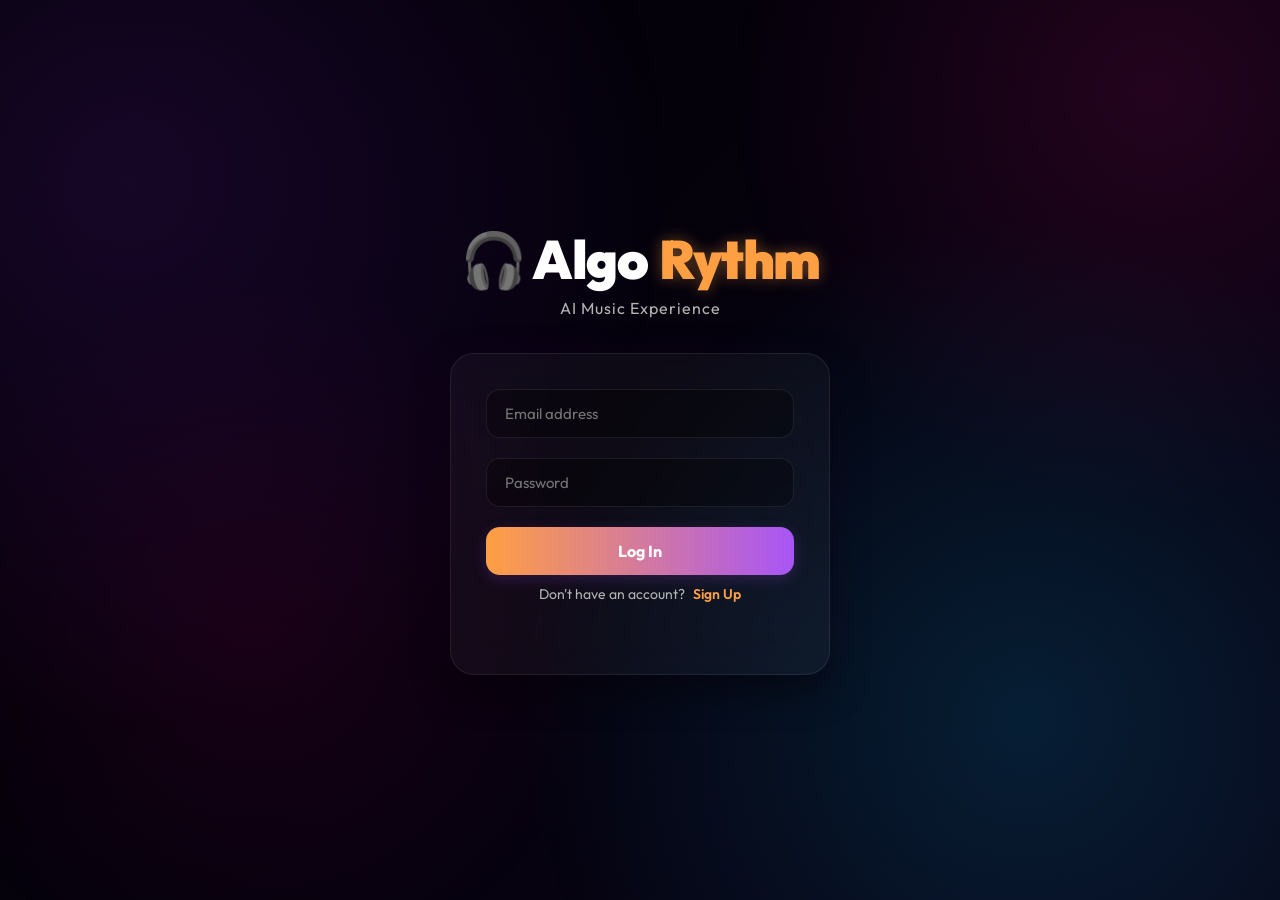
<file: login.html>
<!DOCTYPE html>
<html>
<head>
    <title>AlgoRythm - Login</title>
    <link rel="stylesheet" href="style.css">
</head>
<body class="theme-bg mood-happy">

<div class="login-center">
    <div class="logo">
        🎧 Algo<span>Rythm</span>
    </div>
    <div class="tagline">AI Music Experience</div>

    <div class="login-box">
        <!-- LOGIN SECTION -->
        <div id="loginBox">
            <input id="email" type="email" placeholder="Email address" autocomplete="email">
            <br><br>
            <input id="password" type="password" placeholder="Password" autocomplete="current-password">
            <br><br>
            <button onclick="login()">Log In</button>
            
            <p class="register-link">
                Don't have an account? 
                <a href="javascript:void(0)" onclick="showSignup()">Sign Up</a>
            </p>
        </div>

        <!-- SIGNUP SECTION (HIDDEN BY DEFAULT) -->
        <div id="signupBox" class="hidden">
            <input id="newEmail" type="email" placeholder="New email address" autocomplete="email">
            <input id="newPassword" type="password" placeholder="Create Password" autocomplete="new-password">
            <button onclick="signup()">Create Account</button>
            
            <p class="register-link">
                Already have an account? 
                <a href="javascript:void(0)" onclick="showLogin()">Log In</a>
            </p>
        </div>

        <p id="msg"></p>
    </div>
</div>

<script src="auth.js"></script>
</body>
</html>
</file>
<file: style.css>
@import url('https://fonts.googleapis.com/css2?family=Outfit:wght@300;400;500;600;700;900&display=swap');

:root {
    --bg-primary: #030008;
    --card-bg: rgba(255, 255, 255, 0.04);
    --card-border: rgba(255, 255, 255, 0.08);
    --text-primary: #ffffff;
    --text-secondary: #b3b3b3;
    
    /* Neon Glow Accent Colors */
    --accent-primary: #ff4da6;
    --accent-glow: rgba(255, 77, 166, 0.4);
    
    /* Mood specific gradients/accents */
    --color-happy: #ff9f43;
    --color-sad: #54a0ff;
    --color-relaxed: #1dd1a1;
    --color-romantic: #ff9ff3;
    --color-energetic: #ff2d55;
}

/* Base Body Vibe Classes */
body.mood-happy { --accent-primary: var(--color-happy); --accent-glow: rgba(255, 159, 67, 0.4); }
body.mood-sad { --accent-primary: var(--color-sad); --accent-glow: rgba(84, 160, 255, 0.4); }
body.mood-relaxed { --accent-primary: var(--color-relaxed); --accent-glow: rgba(29, 209, 161, 0.4); }
body.mood-romantic { --accent-primary: var(--color-romantic); --accent-glow: rgba(255, 159, 243, 0.4); }
body.mood-energetic { --accent-primary: var(--color-energetic); --accent-glow: rgba(255, 45, 85, 0.4); }

* {
    box-sizing: border-box;
    margin: 0;
    padding: 0;
}

body {
    background-color: var(--bg-primary);
    color: var(--text-primary);
    font-family: 'Outfit', sans-serif;
    min-height: 100vh;
    overflow-x: hidden;
    position: relative;
}

/* PREMIUM ANIMATED BACKGROUND */
.theme-bg {
    min-height: 100vh;
    background: linear-gradient(135deg, #020005 0%, #0d061f 40%, #17002b 70%, #030008 100%);
    background-size: 400% 400%;
    animation: bgMove 18s ease infinite;
    position: relative;
}

@keyframes bgMove {
    0% { background-position: 0% 50%; }
    50% { background-position: 100% 50%; }
    100% { background-position: 0% 50%; }
}

/* LIGHTING FLARES */
.theme-bg::before {
    content: "";
    position: fixed;
    top: 0;
    left: 0;
    width: 100%;
    height: 100%;
    pointer-events: none;
    background: 
        radial-gradient(circle at 10% 20%, rgba(138, 43, 226, 0.15), transparent 40%),
        radial-gradient(circle at 90% 10%, rgba(255, 20, 147, 0.12), transparent 30%),
        radial-gradient(circle at 80% 80%, rgba(0, 191, 255, 0.15), transparent 40%),
        radial-gradient(circle at 20% 70%, rgba(255, 0, 128, 0.08), transparent 30%);
    z-index: 0;
    transition: background 1.5s ease;
}

/* AUTH PAGES SPECIFIC STYLING */
.login-center {
    height: 100vh;
    display: flex;
    flex-direction: column;
    justify-content: center;
    align-items: center;
    position: relative;
    z-index: 10;
    padding: 20px;
}

.logo {
    font-size: 54px;
    font-weight: 900;
    letter-spacing: -1.5px;
    color: var(--text-primary);
    margin-bottom: 5px;
    display: flex;
    align-items: center;
    gap: 12px;
}

.logo span {
    color: var(--accent-primary);
    text-shadow: 0 0 15px var(--accent-glow);
    transition: color 1s, text-shadow 1s;
}

.tagline {
    color: var(--text-secondary);
    font-size: 16px;
    font-weight: 400;
    margin-bottom: 35px;
    letter-spacing: 1px;
}

.login-box {
    width: 100%;
    max-width: 380px;
    padding: 35px;
    border-radius: 24px;
    background: var(--card-bg);
    backdrop-filter: blur(20px);
    border: 1px solid var(--card-border);
    box-shadow: 0 15px 35px rgba(0, 0, 0, 0.5), 0 0 40px rgba(168, 85, 247, 0.05);
    display: flex;
    flex-direction: column;
    gap: 16px;
    transition: border 0.5s;
}

.login-box:hover {
    border-color: rgba(255, 255, 255, 0.15);
}

.login-box input {
    width: 100%;
    padding: 14px 18px;
    background: rgba(0, 0, 0, 0.3);
    border: 1px solid rgba(255, 255, 255, 0.08);
    border-radius: 14px;
    color: white;
    font-family: inherit;
    font-size: 15px;
    outline: none;
    transition: all 0.3s;
}

.login-box input:focus {
    border-color: var(--accent-primary);
    box-shadow: 0 0 10px rgba(255, 255, 255, 0.05);
}

.login-box button {
    width: 100%;
    padding: 14px;
    border: none;
    border-radius: 14px;
    background: linear-gradient(90deg, var(--accent-primary), #a855f7);
    color: white;
    font-weight: 700;
    font-family: inherit;
    font-size: 16px;
    cursor: pointer;
    transition: all 0.3s;
    box-shadow: 0 4px 15px rgba(168, 85, 247, 0.2);
}

.login-box button:hover {
    transform: translateY(-2px);
    box-shadow: 0 6px 20px rgba(168, 85, 247, 0.3);
}

.login-box p.register-link {
    font-size: 14px;
    color: var(--text-secondary);
    text-align: center;
    margin-top: 10px;
}

.login-box p.register-link a {
    color: var(--accent-primary);
    text-decoration: none;
    font-weight: 600;
    margin-left: 5px;
}

#signupBox {
    display: flex;
    flex-direction: column;
    gap: 16px;
}

#msg {
    text-align: center;
    font-size: 14px;
    min-height: 20px;
    color: var(--color-relaxed);
}

#msg.error {
    color: var(--color-energetic);
}

/* TOP BAR */
.topbar {
    position: fixed;
    top: 0;
    left: 0;
    width: 100%;
    height: 70px;
    display: flex;
    align-items: center;
    justify-content: space-between;
    padding: 0 35px;
    background: rgba(3, 0, 8, 0.6);
    backdrop-filter: blur(15px);
    border-bottom: 1px solid var(--card-border);
    z-index: 100;
}

.topbar .logo {
    font-size: 26px;
    margin-bottom: 0;
    cursor: pointer;
}

.topbar .user-box {
    display: flex;
    align-items: center;
    gap: 15px;
    font-size: 14px;
    color: var(--text-secondary);
}

.topbar .user-box span {
    color: white;
    font-weight: 600;
}

.topbar .user-box button {
    background: transparent;
    border: 1px solid rgba(255, 255, 255, 0.15);
    color: white;
    padding: 8px 16px;
    border-radius: 10px;
    cursor: pointer;
    font-size: 13px;
    font-family: inherit;
    font-weight: 500;
    transition: all 0.3s;
}

.topbar .user-box button:hover {
    background: rgba(255, 255, 255, 0.08);
    border-color: var(--color-energetic);
    color: var(--color-energetic);
}

/* MAIN DASHBOARD LAYOUT */
.dashboard {
    display: grid;
    grid-template-columns: 280px 1fr 400px;
    gap: 25px;
    padding: 95px 35px 35px 35px;
    min-height: 100vh;
    z-index: 10;
    position: relative;
}

/* COLUMN PANELS */
.panel {
    background: var(--card-bg);
    backdrop-filter: blur(20px);
    border: 1px solid var(--card-border);
    border-radius: 24px;
    padding: 24px;
    display: flex;
    flex-direction: column;
    height: calc(100vh - 130px);
    overflow-y: auto;
    box-shadow: 0 10px 30px rgba(0, 0, 0, 0.3);
}

/* Custom Scrollbar for panels */
.panel::-webkit-scrollbar {
    width: 6px;
}
.panel::-webkit-scrollbar-track {
    background: transparent;
}
.panel::-webkit-scrollbar-thumb {
    background: rgba(255, 255, 255, 0.1);
    border-radius: 10px;
}
.panel::-webkit-scrollbar-thumb:hover {
    background: rgba(255, 255, 255, 0.2);
}

/* SIDEBAR HISTORY PANEL */
.sidebar h3 {
    font-size: 18px;
    font-weight: 700;
    margin-bottom: 20px;
    display: flex;
    align-items: center;
    gap: 8px;
    color: white;
    border-bottom: 1px solid rgba(255, 255, 255, 0.06);
    padding-bottom: 10px;
}

#historyList {
    display: flex;
    flex-direction: column;
    gap: 10px;
    margin-bottom: 25px;
}

#historyList div {
    background: rgba(255, 255, 255, 0.03);
    border: 1px solid rgba(255, 255, 255, 0.05);
    border-radius: 12px;
    padding: 12px 14px;
    display: flex;
    justify-content: space-between;
    align-items: center;
    transition: all 0.2s;
}

#historyList div:hover {
    background: rgba(255, 255, 255, 0.06);
    transform: translateX(3px);
}

.history-mood-badge {
    padding: 3px 8px;
    border-radius: 8px;
    font-size: 11px;
    font-weight: 700;
    text-transform: uppercase;
}
.history-mood-badge.happy { background: rgba(255, 159, 67, 0.15); color: var(--color-happy); }
.history-mood-badge.sad { background: rgba(84, 160, 255, 0.15); color: var(--color-sad); }
.history-mood-badge.relaxed { background: rgba(29, 209, 161, 0.15); color: var(--color-relaxed); }
.history-mood-badge.romantic { background: rgba(255, 159, 243, 0.15); color: var(--color-romantic); }
.history-mood-badge.energetic { background: rgba(255, 45, 85, 0.15); color: var(--color-energetic); }

.history-time {
    font-size: 10px;
    color: var(--text-secondary);
}

/* COVER GALLERY */
.gallery-section h3 {
    margin-top: 15px;
}

.gallery-grid {
    display: grid;
    grid-template-columns: repeat(2, 1fr);
    gap: 12px;
}

.gallery-item {
    position: relative;
    aspect-ratio: 1;
    border-radius: 12px;
    overflow: hidden;
    cursor: pointer;
    border: 1px solid rgba(255, 255, 255, 0.06);
    transition: all 0.3s;
}

.gallery-item:hover {
    transform: scale(1.05);
    border-color: var(--accent-primary);
    box-shadow: 0 4px 15px var(--accent-glow);
}

.gallery-item img {
    width: 100%;
    height: 100%;
    object-fit: cover;
}

/* CENTER INPUT PANEL */
.center-panel {
    display: flex;
    flex-direction: column;
}

/* Mode Selection Pills */
.mode-selectors {
    display: flex;
    background: rgba(0, 0, 0, 0.2);
    border: 1px solid rgba(255, 255, 255, 0.06);
    border-radius: 16px;
    padding: 6px;
    gap: 5px;
    margin-bottom: 24px;
}

.mode-btn {
    flex: 1;
    background: transparent;
    color: var(--text-secondary);
    border: none;
    padding: 12px;
    border-radius: 12px;
    font-family: inherit;
    font-weight: 600;
    font-size: 14px;
    cursor: pointer;
    display: flex;
    align-items: center;
    justify-content: center;
    gap: 8px;
    transition: all 0.3s;
}

.mode-btn:hover {
    color: white;
    background: rgba(255, 255, 255, 0.03);
}

.mode-btn.active {
    color: white;
    background: var(--card-bg);
    border: 1px solid rgba(255, 255, 255, 0.08);
    box-shadow: 0 4px 12px rgba(0,0,0,0.15);
}

/* Mood Selection Options */
.box-container {
    flex-grow: 1;
    display: flex;
    flex-direction: column;
    justify-content: center;
    min-height: 250px;
}

/* Camera Screen */
.camera-card {
    display: flex;
    flex-direction: column;
    align-items: center;
    gap: 15px;
}

.video-container {
    width: 100%;
    max-width: 320px;
    aspect-ratio: 4/3;
    border-radius: 20px;
    overflow: hidden;
    border: 2px solid var(--accent-primary);
    box-shadow: 0 0 20px var(--accent-glow);
    background: black;
    position: relative;
    transition: border 1s, box-shadow 1s;
}

#video {
    width: 100%;
    height: 100%;
    object-fit: cover;
}

.camera-badge {
    position: absolute;
    top: 10px;
    right: 10px;
    background: rgba(0,0,0,0.6);
    padding: 4px 10px;
    border-radius: 20px;
    font-size: 10px;
    font-weight: 700;
    display: flex;
    align-items: center;
    gap: 5px;
    border: 1px solid var(--accent-primary);
}

.camera-badge span {
    width: 6px;
    height: 6px;
    border-radius: 50%;
    background: var(--color-relaxed);
    box-shadow: 0 0 5px var(--color-relaxed);
}

/* Type Box */
.type-card {
    display: flex;
    flex-direction: column;
    gap: 15px;
    max-width: 400px;
    margin: 0 auto;
    width: 100%;
}

.type-card textarea {
    width: 100%;
    height: 110px;
    background: rgba(0,0,0,0.25);
    border: 1px solid rgba(255, 255, 255, 0.08);
    border-radius: 16px;
    padding: 15px;
    color: white;
    font-family: inherit;
    font-size: 15px;
    outline: none;
    resize: none;
    transition: border 0.3s;
}

.type-card textarea:focus {
    border-color: var(--accent-primary);
}

.type-card select {
    width: 100%;
    padding: 14px;
    background: rgba(0,0,0,0.25);
    border: 1px solid rgba(255, 255, 255, 0.08);
    border-radius: 14px;
    color: white;
    font-family: inherit;
    font-size: 15px;
    outline: none;
    cursor: pointer;
}

/* Emoji Vibe Selector */
.emoji-grid {
    display: grid;
    grid-template-columns: repeat(5, 1fr);
    gap: 15px;
    max-width: 500px;
    margin: 0 auto;
    width: 100%;
}

.emoji-card {
    background: rgba(255, 255, 255, 0.02);
    border: 1px solid rgba(255, 255, 255, 0.05);
    border-radius: 20px;
    padding: 20px 10px;
    text-align: center;
    cursor: pointer;
    transition: all 0.3s;
    display: flex;
    flex-direction: column;
    align-items: center;
    gap: 10px;
}

.emoji-card .emoji {
    font-size: 36px;
    transition: transform 0.3s;
}

.emoji-card .mood-label {
    font-size: 12px;
    font-weight: 600;
    color: var(--text-secondary);
}

.emoji-card:hover {
    background: rgba(255, 255, 255, 0.06);
    transform: translateY(-5px);
    border-color: var(--accent-primary);
}

.emoji-card:hover .emoji {
    transform: scale(1.2);
}

.emoji-card.active {
    background: rgba(255, 255, 255, 0.08);
    border-color: var(--accent-primary);
    box-shadow: 0 4px 15px var(--accent-glow);
}

/* AI SCENARIO CONTROLLER */
.scenario-section {
    background: rgba(0,0,0,0.15);
    border: 1px solid rgba(255, 255, 255, 0.05);
    border-radius: 20px;
    padding: 20px;
    margin-top: 30px;
}

.scenario-section h4 {
    font-size: 15px;
    font-weight: 700;
    margin-bottom: 12px;
    color: white;
}

.scenario-input-wrapper {
    display: flex;
    gap: 10px;
}

.scenario-input-wrapper input {
    flex-grow: 1;
    padding: 12px 16px;
    background: rgba(0,0,0,0.25);
    border: 1px solid rgba(255, 255, 255, 0.08);
    border-radius: 12px;
    color: white;
    font-family: inherit;
    font-size: 14px;
    outline: none;
}

.scenario-input-wrapper input:focus {
    border-color: var(--accent-primary);
}

/* ACTION BUTTONS */
button.btn-primary {
    background: linear-gradient(90deg, var(--accent-primary), #a855f7);
    color: white;
    border: none;
    padding: 12px 24px;
    border-radius: 12px;
    font-weight: 700;
    font-family: inherit;
    font-size: 14px;
    cursor: pointer;
    transition: all 0.3s;
    box-shadow: 0 4px 15px rgba(168, 85, 247, 0.15);
}

button.btn-primary:hover {
    transform: translateY(-2px);
    box-shadow: 0 6px 20px rgba(168, 85, 247, 0.25);
}

button.btn-outline {
    background: transparent;
    color: white;
    border: 1px solid rgba(255, 255, 255, 0.15);
    padding: 12px 24px;
    border-radius: 12px;
    font-weight: 600;
    font-family: inherit;
    font-size: 14px;
    cursor: pointer;
    transition: all 0.3s;
}

button.btn-outline:hover {
    background: rgba(255, 255, 255, 0.05);
    border-color: var(--accent-primary);
}

/* RIGHT MUSIC STUDIO PANEL */
.studio-panel {
    display: flex;
    flex-direction: column;
    align-items: center;
    gap: 20px;
}

.studio-panel h3 {
    font-size: 18px;
    font-weight: 700;
    color: white;
    text-align: center;
    width: 100%;
    border-bottom: 1px solid rgba(255, 255, 255, 0.06);
    padding-bottom: 10px;
}

/* ALBUM ART CONTAINER */
.album-art-container {
    width: 280px;
    height: 280px;
    border-radius: 20px;
    overflow: hidden;
    position: relative;
    background: rgba(0,0,0,0.3);
    border: 1px solid rgba(255, 255, 255, 0.08);
    box-shadow: 0 10px 25px rgba(0,0,0,0.4);
    display: flex;
    justify-content: center;
    align-items: center;
}

.album-art-container img {
    width: 100%;
    height: 100%;
    object-fit: cover;
    transition: filter 0.5s;
}

.album-art-container.loading img {
    filter: blur(5px) brightness(0.6);
}

.album-art-loader {
    position: absolute;
    display: none;
    flex-direction: column;
    align-items: center;
    gap: 12px;
    color: white;
    font-size: 14px;
    font-weight: 600;
    z-index: 5;
}

.album-art-container.loading .album-art-loader {
    display: flex;
}

.spinner {
    width: 32px;
    height: 32px;
    border: 3px solid rgba(255,255,255,0.1);
    border-top-color: var(--accent-primary);
    border-radius: 50%;
    animation: spin 0.8s linear infinite;
}

@keyframes spin {
    to { transform: rotate(360deg); }
}

/* MOOD DETECTED BUBBLE */
.mood-badge {
    background: rgba(255,255,255,0.03);
    border: 1px solid rgba(255, 255, 255, 0.08);
    padding: 8px 18px;
    border-radius: 20px;
    font-size: 14px;
    font-weight: 600;
    color: var(--text-secondary);
    display: flex;
    align-items: center;
    gap: 8px;
}

.mood-badge span.vibe {
    color: var(--accent-primary);
    font-weight: 800;
    text-shadow: 0 0 10px var(--accent-glow);
    text-transform: uppercase;
    transition: color 1s, text-shadow 1s;
}

/* AUDIO VISUALIZER */
.visualizer-card {
    width: 100%;
    background: rgba(0,0,0,0.15);
    border: 1px solid rgba(255, 255, 255, 0.04);
    border-radius: 16px;
    padding: 12px;
    display: flex;
    flex-direction: column;
    align-items: center;
    gap: 8px;
}

.visualizer-card canvas {
    width: 100%;
    height: 60px;
    background: transparent;
}

.visualizer-label {
    font-size: 11px;
    font-weight: 700;
    color: var(--text-secondary);
    letter-spacing: 0.5px;
    text-transform: uppercase;
}

/* CUSTOM AUDIO PLAYER */
.audio-player-wrapper {
    width: 100%;
    display: flex;
    flex-direction: column;
    gap: 12px;
    background: rgba(255,255,255,0.02);
    border: 1px solid rgba(255,255,255,0.04);
    border-radius: 18px;
    padding: 16px;
}

.audio-controls {
    display: flex;
    align-items: center;
    justify-content: center;
    gap: 15px;
}

.audio-controls button {
    background: transparent;
    border: none;
    color: white;
    cursor: pointer;
    font-size: 20px;
    display: flex;
    align-items: center;
    justify-content: center;
    transition: transform 0.2s;
}

.audio-controls button:hover {
    transform: scale(1.1);
}

.audio-controls button.play-btn {
    width: 48px;
    height: 48px;
    background: white;
    color: black;
    border-radius: 50%;
    font-size: 16px;
}

.audio-controls button.play-btn:hover {
    transform: scale(1.08);
    box-shadow: 0 0 15px rgba(255,255,255,0.3);
}

/* Audio slider */
.audio-progress {
    display: flex;
    align-items: center;
    gap: 10px;
    font-size: 11px;
    color: var(--text-secondary);
    font-family: monospace;
}

.audio-slider {
    flex-grow: 1;
    -webkit-appearance: none;
    appearance: none;
    height: 4px;
    border-radius: 2px;
    background: rgba(255, 255, 255, 0.1);
    outline: none;
    cursor: pointer;
}

.audio-slider::-webkit-slider-thumb {
    -webkit-appearance: none;
    appearance: none;
    width: 10px;
    height: 10px;
    border-radius: 50%;
    background: var(--accent-primary);
    box-shadow: 0 0 8px var(--accent-primary);
    transition: background 1s;
}

/* TONE.JS AMBIENT SYNTH CARD */
.synth-card {
    width: 100%;
    background: rgba(0,0,0,0.15);
    border: 1px solid rgba(255, 255, 255, 0.04);
    border-radius: 16px;
    padding: 16px;
    display: flex;
    flex-direction: column;
    gap: 10px;
}

.synth-header {
    display: flex;
    justify-content: space-between;
    align-items: center;
    font-size: 13px;
    font-weight: 700;
}

.synth-header span {
    color: var(--text-secondary);
}

.synth-controls {
    display: flex;
    gap: 10px;
}

.synth-controls button {
    flex: 1;
    padding: 8px;
    font-size: 12px;
    border-radius: 8px;
}

/* ANIMATIONS */
.heart {
    font-size: 42px;
    color: var(--accent-primary);
    animation: heartBeat 1.2s infinite ease-in-out;
}

/* Hidden Utility */
.hidden {
    display: none !important;
}

#overlayCanvas {
    position: absolute;
    top: 0;
    left: 0;
    width: 100%;
    height: 100%;
    pointer-events: none;
    z-index: 5;
}
</file>
